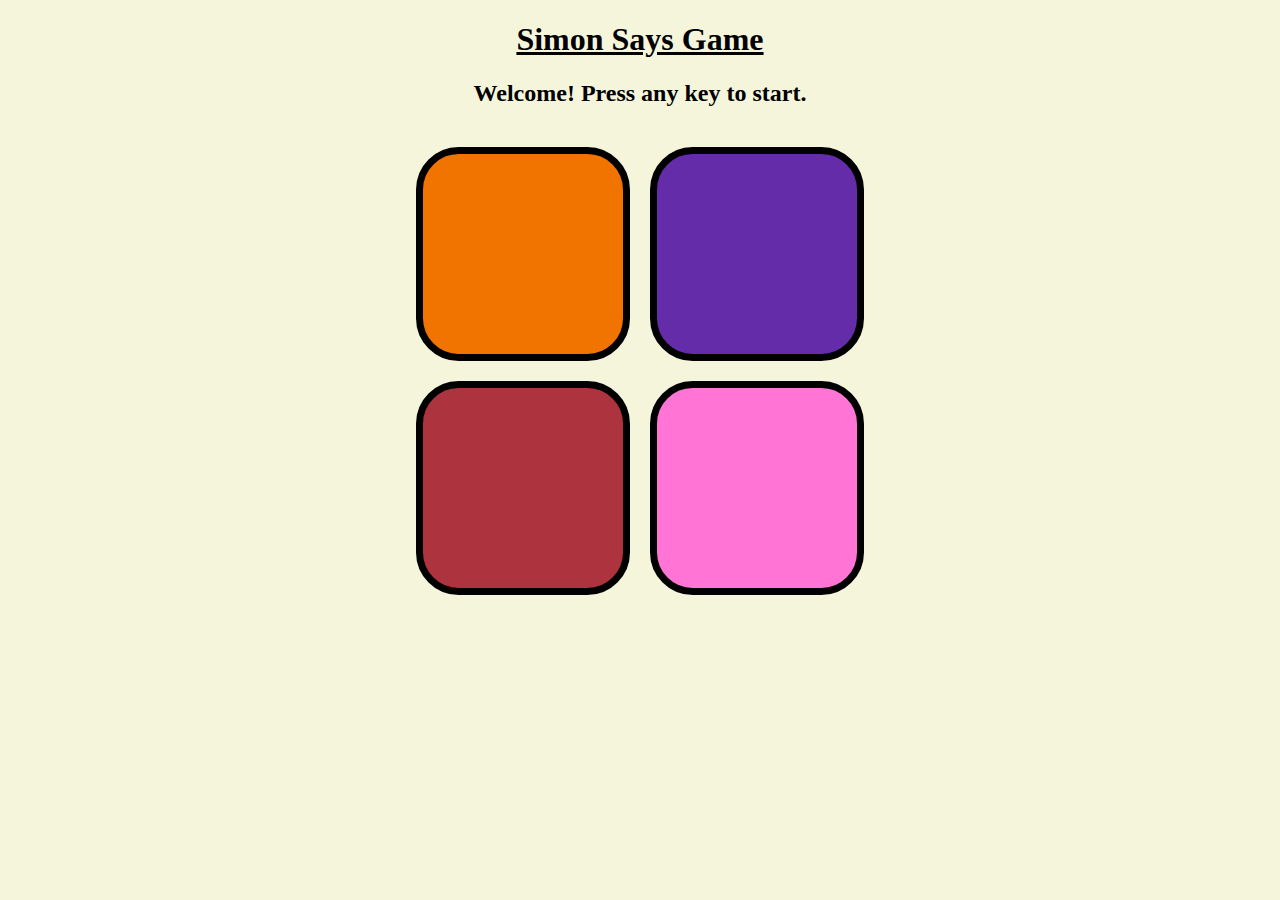
<file: index.html>
<!DOCTYPE html>
<html lang="en">
<head>
    <meta charset="UTF-8">
    <meta name="viewport" content="width=device-width, initial-scale=1.0">
    <title>Simon Says</title>
    <link rel="stylesheet" href="style.css">
</head>
<body>
    <h1>Simon Says Game</h1>
    <h2>Welcome! Press any key to start.</h2>
    <div id="container">
        <div id="line1">
            <div class="color orange" id="orange"></div>
            <div class="color brown" id="brown"></div>
        </div>
        <div id="line2">
            <div class="color violet" id="violet"></div>
            <div class="color pink" id="pink"></div>
        </div>
    </div>
    <h3></h3>
    <script src="app.js"></script>
</body>
</html>
</file>
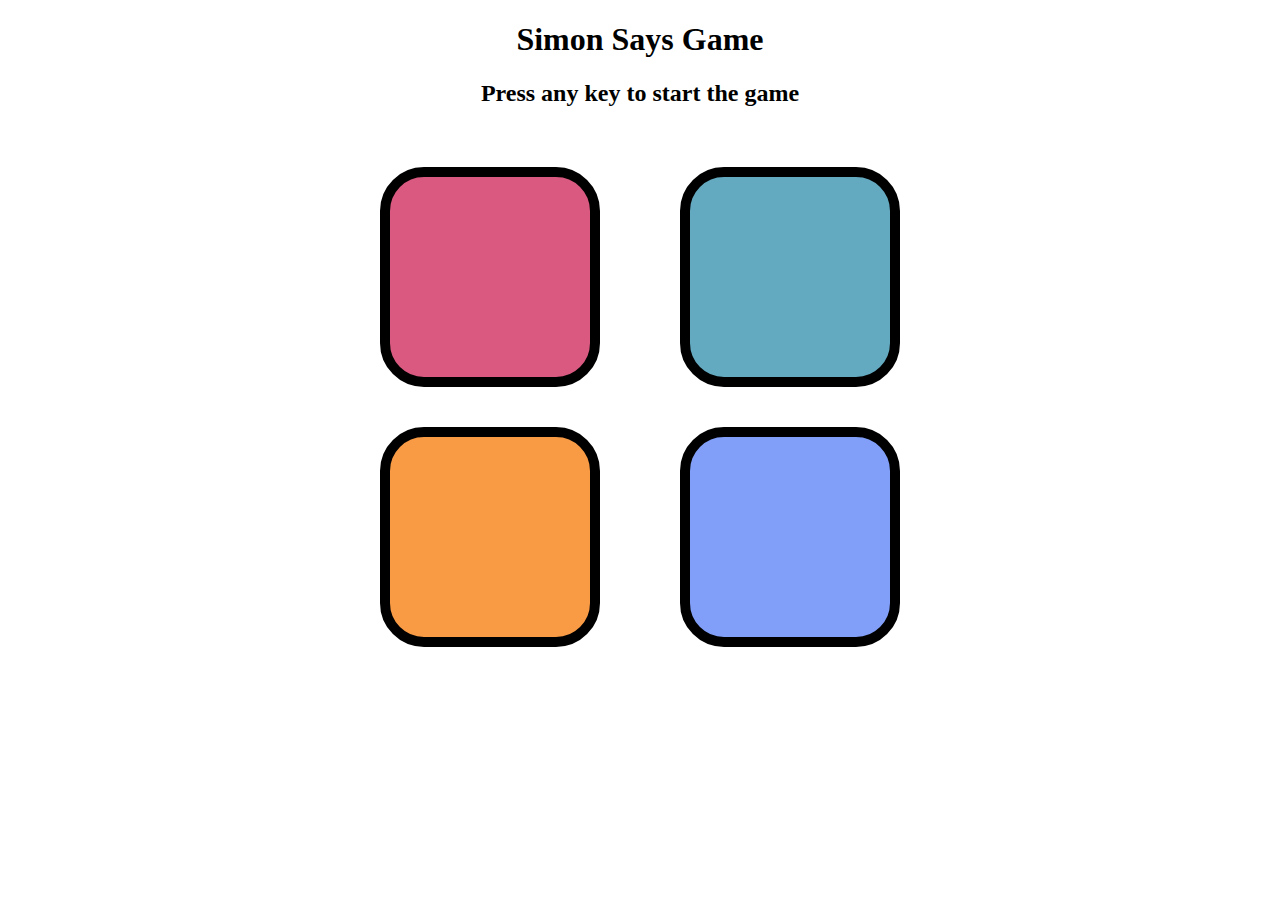
<file: refIndex.html>
<!DOCTYPE html>
<html lang="en">

<head>
    <meta charset="UTF-8">
    <meta name="viewport" content="width=device-width, initial-scale=1.0">
    <title>Reference Simon Says Game</title>
    <link rel="stylesheet" href="refStyle.css">
</head>

<body>
    <h1>Simon Says Game</h1>
    <h2>Press any key to start the game</h2>

    <div class="btn-container">
        <div class="line-one">
            <div class="btn red" type="button" id="red"></div>
            <div class="btn yellow" type="button" id="yellow"></div>
        </div>
        <div class="line-two">
            <div class="btn green" type="button" id="green"></div>
            <div class="btn purple" type="button" id="purple"></div>
        </div>
    </div>

    <script src="refApp.js"></script>
</body>

</html>
</file>
<file: style.css>
body {
    text-align: center;
    background-color: beige;
}

h1 {
    text-decoration: underline;
}

#container {
    display: flex;
    justify-content: center;
}

.color {
    height: 200px;
    width: 200px;
    border: 7px solid black;
    border-radius: 20%;
    margin: 10px;
    margin-top: 20px;
}

.orange {
    background-color: #F17300;
}

.brown {
    background-color: #AD343E;
}

.violet {
    background-color: #642CA9;
}

.pink {
    background-color: #FF74D4;
}

.gameFlash {
    background-color: #4D9DE0;
}

.userFlash {
    background-color: #EFD9CE;
}

.gameOver {
    background-color: #F7567C;
}
</file>
<file: refStyle.css>
body {
    text-align: center;
}

.btn {
    height: 200px;
    width: 200px;
    border-radius: 20%;
    border: 10px solid black;
    margin: 2.5rem;
}

.btn-container {
    display: flex;
    justify-content: center;
}

.yellow {
    background-color: #f99b45;
}

.red {
    background-color: #d95980;
}

.purple {
    background-color: #819ff9;
}

.green {
    background-color: #63aac0;
}

.flash {
    background-color: white;
}

.userFlash {
    background-color: green;
}
</file>
